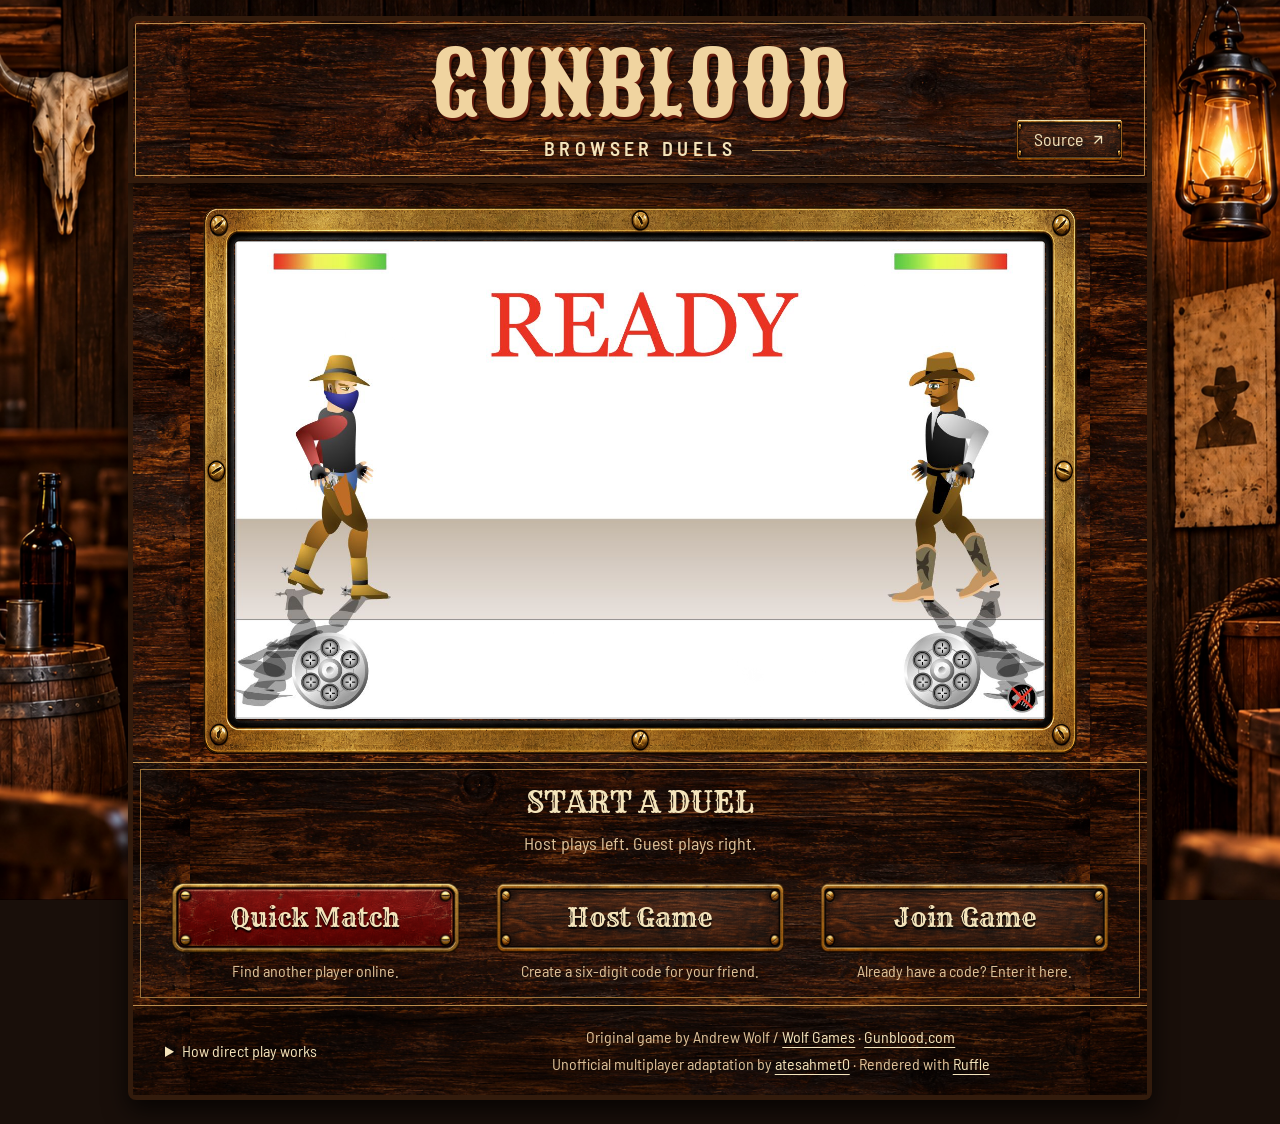
<file: docs/index.html>
<!doctype html>
<html lang="en">
<head>
 <meta charset="utf-8">
 <meta name="viewport" content="width=device-width,initial-scale=1">
 <meta name="theme-color" content="#190f0a">
 <title>Gunblood — Browser duels</title>
 <link rel="preload" href="fonts/Sancreek-Regular.ttf" as="font" type="font/ttf" crossorigin>
 <link rel="stylesheet" href="style.css?v=network-3">
</head>
<body>
 <img class="saloon-edge saloon-left" src="assets/saloon-left.jpg" alt="" aria-hidden="true">
 <img class="saloon-edge saloon-right" src="assets/saloon-right.jpg" alt="" aria-hidden="true">
 <header class="site-header">
  <div class="brand-lockup">
   <a href="https://www.gunblood.com/" class="brand">GUNBLOOD</a>
   <span class="site-title">Browser duels</span>
  </div>
  <a href="https://github.com/atesahmet0/Gunblood-Multiplayer" class="source-link">Source <svg viewBox="0 0 16 16" width="14" height="14" fill="none" aria-hidden="true"><path d="M4 12 12 4M4 4h8v8" stroke="currentColor" stroke-width="1.5"/></svg></a>
 </header>
 <main>
  <section id="pairing" class="lobby" aria-label="Gunblood multiplayer">
   <figure class="game-preview screen-frame"><div class="screen-stage"><img class="arena-preview" src="assets/arena.png" width="1600" height="944" alt="Gunblood arena with two gunslingers ready for a duel."><img class="screen-bezel" src="assets/arena-bezel.png" alt="" aria-hidden="true"></div></figure>
   <div class="pair-panel">
    <div id="choice-screen">
     <div class="choice-intro"><h2>Start a duel</h2><p class="panel-description">Host plays left. Guest plays right.</p></div>
     <div class="choice-action quick-choice"><button id="quick-match">Quick Match</button><p class="action-hint">Find another player online.</p></div>
     <div class="choice-action"><button id="host" class="secondary">Host Game</button><p class="action-hint">Create a six-digit code for your friend.</p></div>
     <div class="choice-action"><button id="join" class="secondary">Join Game</button><p class="action-hint">Already have a code? Enter it here.</p></div>
    </div>
    <div id="matching" hidden>
     <h2 id="matching-title" tabindex="-1">Finding an opponent…</h2>
     <p id="matching-description" class="panel-description">Waiting for another player. Keep this tab visible.</p>
     <p class="search-time">Searching <span id="search-elapsed">0:00</span></p>
     <button id="cancel-match" class="secondary">Cancel</button>
    </div>
    <div id="exchange" hidden>
     <button id="back" class="text-button" type="button"><svg viewBox="0 0 16 16" width="16" height="16" fill="none" aria-hidden="true"><path d="M13 8H3m5-5L3 8l5 5" stroke="currentColor" stroke-width="1.5"/></svg> Back</button>
     <h2 id="step" tabindex="-1"></h2>
     <p id="instruction" class="panel-description"></p>
     <div id="join-fields">
      <label for="incoming" id="incoming-label">Host’s six-digit code</label>
      <div class="code-row">
       <input id="incoming" type="text" inputmode="numeric" pattern="[0-9]{6}" maxlength="6" autocomplete="off" spellcheck="false" placeholder="000000" aria-describedby="code-error">
       <button id="apply">Connect</button>
      </div>
      <p id="code-error" class="field-error" hidden></p>
     </div>
     <div id="outgoing-wrap" hidden>
      <label for="outgoing">Your room code</label>
      <div class="code-row">
       <input id="outgoing" type="text" readonly aria-label="Your room code" spellcheck="false">
       <button id="copy" class="secondary">Copy code</button>
      </div>
      <p class="code-note">Share privately with one friend. This room expires after 10 minutes if nobody connects.</p>
     </div>
    </div>
    <div id="feedback" class="feedback" hidden>
     <p id="status" role="status" aria-live="polite" aria-atomic="true"></p>
     <button id="retry" class="secondary" hidden>Try again</button>
    </div>
   </div>
  </section>
  <section id="game" class="game" hidden aria-label="Multiplayer duel">
   <div class="matchline"><strong id="side"></strong><div class="match-actions"><button id="fullscreen" class="text-button" hidden aria-pressed="false">Fullscreen</button><button id="leave" class="text-button">Leave duel</button></div></div>
   <div class="roundline"><span id="round" role="status" aria-live="polite">Waiting for both players</span><button id="rematch" hidden>Request rematch</button></div>
   <div id="game-feedback"></div>
   <details id="network-details" class="network-details" hidden><summary>Connection details</summary><p id="connection-mode">Checking update compatibility…</p><p id="connection-stats">Measuring your connection…</p><p>High round-trip delay makes aiming and shots arrive later. Fewer host updates make movement choppy. High update work means this browser takes longer to apply host updates.</p></details>
   <p id="suspend" class="suspend" hidden>Host tab was hidden. Both players must leave their chambers and ready again.</p>
   <div class="screen-frame game-screen"><div class="screen-stage"><div id="arena"><div id="player"></div><div id="input" tabindex="0" role="application" aria-label="Duel arena. Move over your chamber to ready, then aim and click to fire."></div></div><img class="screen-bezel" src="assets/arena-bezel.png" alt="" aria-hidden="true"></div></div>
   <div id="score" class="scoreboard" aria-label="Player health and ammunition">
    <div class="fighter-score"><span class="fighter-side">Left <span id="left-you" hidden>· You</span></span><div class="fighter-values"><strong><span id="left-health">100</span> <small>health</small></strong><span><b id="left-ammo">6</b> / 6 shots</span></div><progress id="left-meter" max="100" value="100" aria-label="Left health"></progress></div>
    <div class="fighter-score"><span class="fighter-side">Right <span id="right-you" hidden>· You</span></span><div class="fighter-values"><strong><span id="right-health">100</span> <small>health</small></strong><span><b id="right-ammo">6</b> / 6 shots</span></div><progress id="right-meter" max="100" value="100" aria-label="Right health"></progress></div>
   </div>
   <p class="game-instructions">Hold your cursor over your chamber: left for host, right for guest. Both must hold through 3–2–1. Aim and click after FIRE. Six shots each.</p>
  </section>
  <div class="cabinet-foot"><details class="connection-help"><summary>How direct play works</summary><div class="help-copy"><p>Quick Match pairs you with another waiting player; the first waiting player hosts and plays left. Host Game and Join Game are for sharing a private code. The host runs all gameplay and has a latency advantage. The guest sends aim and fire inputs. Public STUN helps discover a direct route; PeerJS’s free public service exchanges connection details so six-digit joining works. Its operators host signaling; neither player maintains a backend. Availability depends on that service.</p><p>Gameplay travels directly between browsers, with no TURN relay. Some networks need a relay and cannot connect here. The duel ends when the host leaves. Rematches require both players.</p><p>Keep the host tab visible. Share codes only with the friend you want to connect to.</p><p>We use <a href="https://www.goatcounter.com/privacy">GoatCounter</a> for cookie-free visitor and duel counts. No room codes, player inputs or gameplay recordings are sent.</p></div></details>
  <footer><span>Original game by Andrew Wolf / <a href="https://www.wolfgames.com/">Wolf Games</a> · <a href="https://www.gunblood.com/">Gunblood.com</a></span><span>Unofficial multiplayer adaptation by <a href="https://github.com/atesahmet0">atesahmet0</a> · Rendered with <a href="https://ruffle.rs/">Ruffle</a></span></footer></div>
 </main>
 <noscript><p class="noscript">Enable JavaScript to connect and play Gunblood.</p></noscript>
 <script>window.RufflePlayer={config:{autoplay:'on',splashScreen:false,unmuteOverlay:'hidden',allowScriptAccess:false,logLevel:'warn',openUrlMode:'allow'}};</script>
 <script src="runtime/ruffle.js"></script>
 <script src="runtime/peerjs-1.5.5.min.js"></script>
 <script type="module" src="app.mjs?v=guest-network-4"></script>
</body>
</html>
</file>
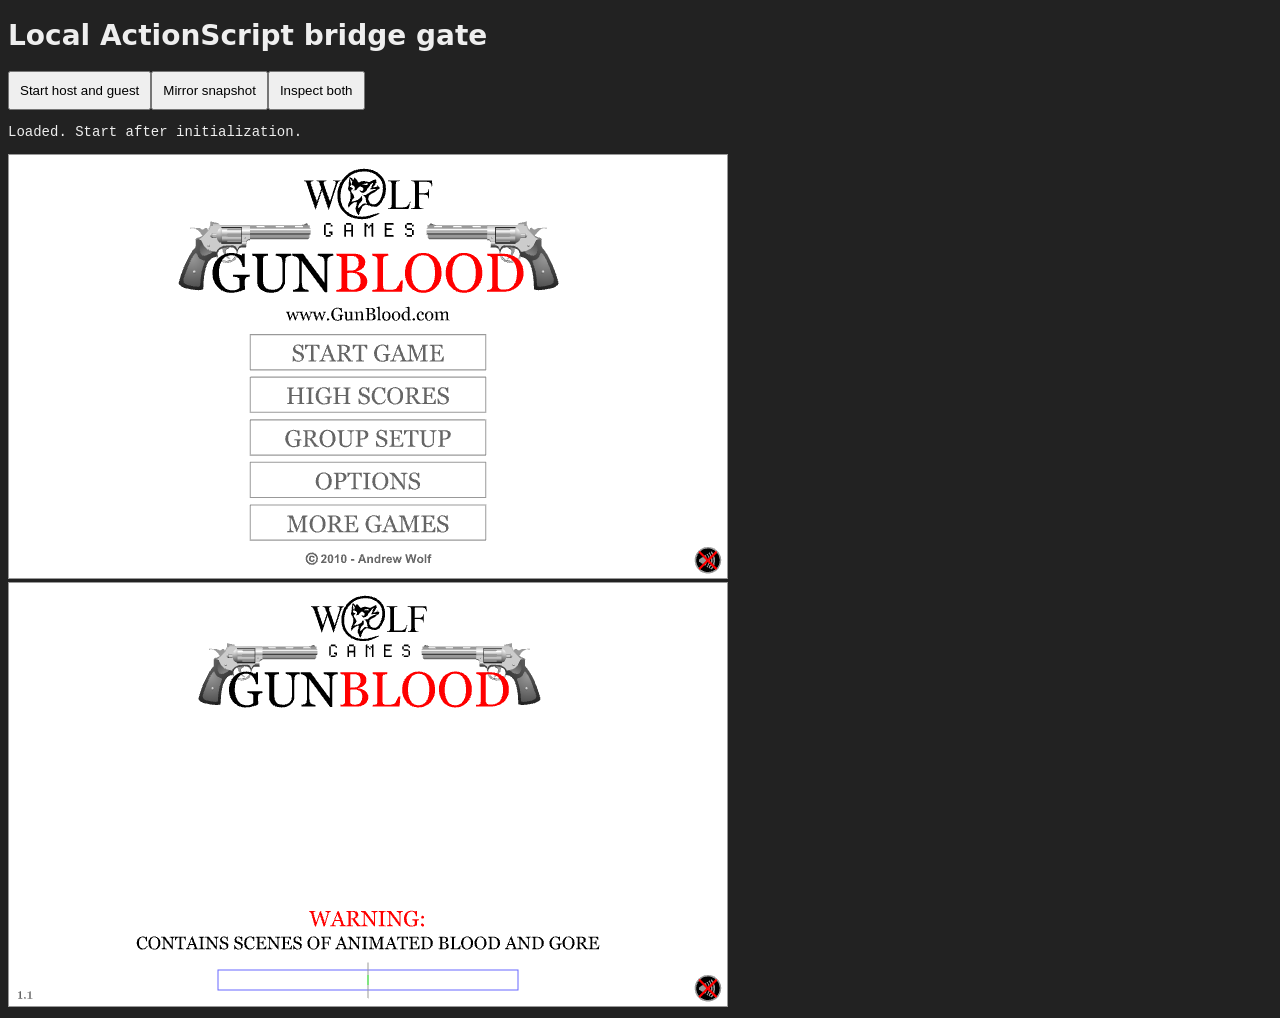
<file: docs/bridge-test.html>
<!doctype html><meta charset="utf-8"><title>Local bridge gate</title>
<style>body{background:#222;color:#eee;font:14px system-ui}ruffle-player{width:720px;height:425px}pre{white-space:pre-wrap}#players{display:flex;flex-wrap:wrap}button{padding:10px}</style>
<h1>Local ActionScript bridge gate</h1><button id="start">Start host and guest</button><button id="snapshot">Mirror snapshot</button><button id="inspect">Inspect both</button><pre id="status">Loading</pre><div id="players"><div id="host"></div><div id="guest"></div></div>
<script>window.RufflePlayer={config:{autoplay:'on',splashScreen:false,unmuteOverlay:'hidden',allowScriptAccess:true,logLevel:'warn',openUrlMode:'allow'}};</script><script src="runtime/ruffle.js"></script><script>
const players=[],status=document.querySelector('#status');
const call=(p,n,...a)=>p.ruffle().callExternalInterface(n,...a);
(async()=>{for(const role of ['host','guest']){let p=RufflePlayer.newest().createPlayer();document.getElementById(role).append(p);await p.load({url:'gunblood-multiplayer.swf'});players.push(p);}status.textContent='Loaded. Start after initialization.';})();
document.querySelector('#start').onclick=()=>{try{status.textContent=JSON.stringify(players.map((p,i)=>[call(p,'mpPing'),call(p,'mpPrepare'),call(p,'mpStart',i?'guest':'host')]),null,2);}catch(e){status.textContent=e.stack}};
document.querySelector('#snapshot').onclick=()=>{try{let s=call(players[0],'mpSnapshot');status.textContent=JSON.stringify({snapshot:!!s,children:s?.tree?.c?.length,applied:call(players[1],'mpApply',s)},null,2);}catch(e){status.textContent=e.stack}};
document.querySelector('#inspect').onclick=()=>{status.textContent=JSON.stringify(players.map(p=>({root:call(p,'mpPing'),game:call(p,'mpInspect')})),null,2);};
</script>
</file>
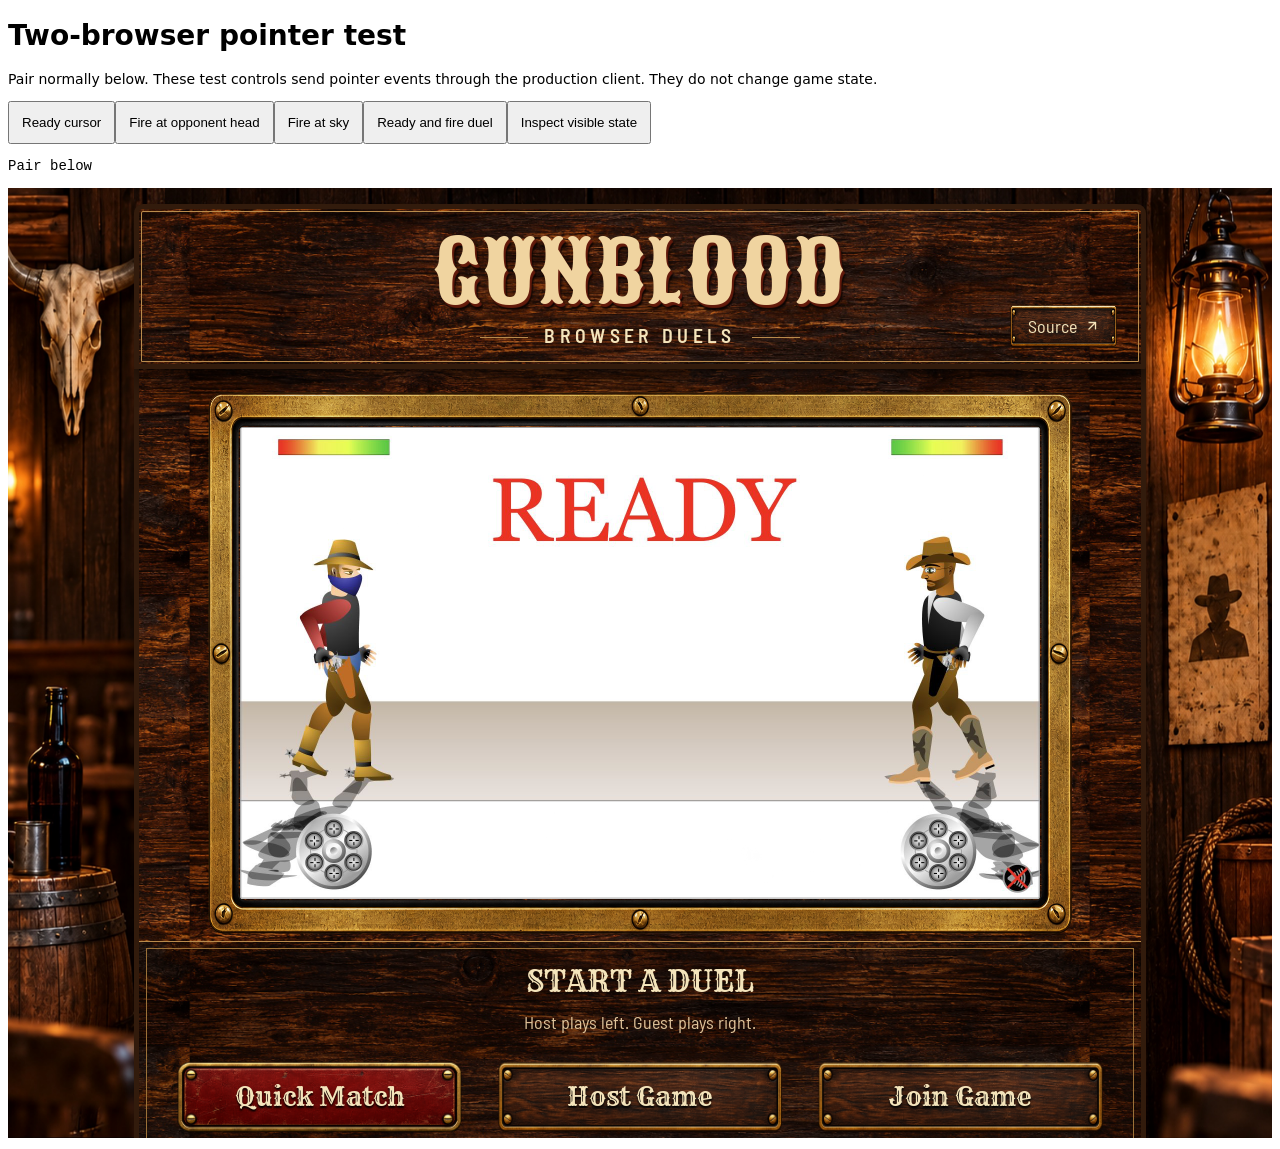
<file: docs/control-test.html>
<!doctype html><meta charset="utf-8"><title>Two-browser pointer test</title><style>body{font:14px system-ui;margin:8px}button{padding:12px}iframe{width:100%;height:950px;border:0}pre{max-height:150px;overflow:auto}</style><h1>Two-browser pointer test</h1><p>Pair normally below. These test controls send pointer events through the production client. They do not change game state.</p><button id="ready">Ready cursor</button><button id="fire">Fire at opponent head</button><button id="sky">Fire at sky</button><button id="auto">Ready and fire duel</button><button id="inspect">Inspect visible state</button><pre id="report">Pair below</pre><iframe title="Multiplayer client" src="./?test=control"></iframe><script>
const f=document.querySelector('iframe');function w(){return f.contentWindow;}function api(n,...a){return w().document.querySelector('ruffle-player')?.ruffle().callExternalInterface(n,...a);}function pointer(x,y,fire=false){let target=w().document.querySelector('#input'),b=target.getBoundingClientRect();let e={bubbles:true,clientX:b.left+x*b.width/720,clientY:b.top+y*b.height/425,pointerId:1,pointerType:'mouse'};target.dispatchEvent(new (w().PointerEvent)('pointermove',e));if(fire)target.dispatchEvent(new (w().PointerEvent)('pointerdown',e));}
function inspect(){let s=api('mpInspect');document.querySelector('#report').textContent=JSON.stringify({game:s,score:w().document.querySelector('#score').textContent,status:w().document.querySelector('#status').textContent},null,2);}
document.querySelector('#ready').onclick=()=>setTimeout(()=>{let s=api('mpInspect');pointer(350,200);pointer(s.role==='host'?85:635,385);inspect();},300);document.querySelector('#fire').onclick=()=>{let s=api('mpInspect'),p=s.heads[s.role==='host'?1:0];pointer(p.x,p.y,true);inspect();};document.querySelector('#sky').onclick=()=>{let s=api('mpInspect');pointer(s.role==='host'?600:100,0,true);inspect();};document.querySelector('#inspect').onclick=inspect;
document.querySelector('#auto').onclick=async()=>{
 const wait=ms=>new Promise(r=>setTimeout(r,ms));await wait(400);
 for(let n=0;n<100&&api('mpInspect').state!=='playing';n++){let s=api('mpInspect');pointer(350,200);pointer(s.role==='host'?85:635,385);await wait(150);inspect();}
 for(let n=0;n<6&&api('mpInspect').state==='playing';n++){let s=api('mpInspect'),p=s.heads[s.role==='host'?1:0];pointer(p.x,p.y,true);await wait(700);inspect();}
 inspect();
};
</script>
</file>
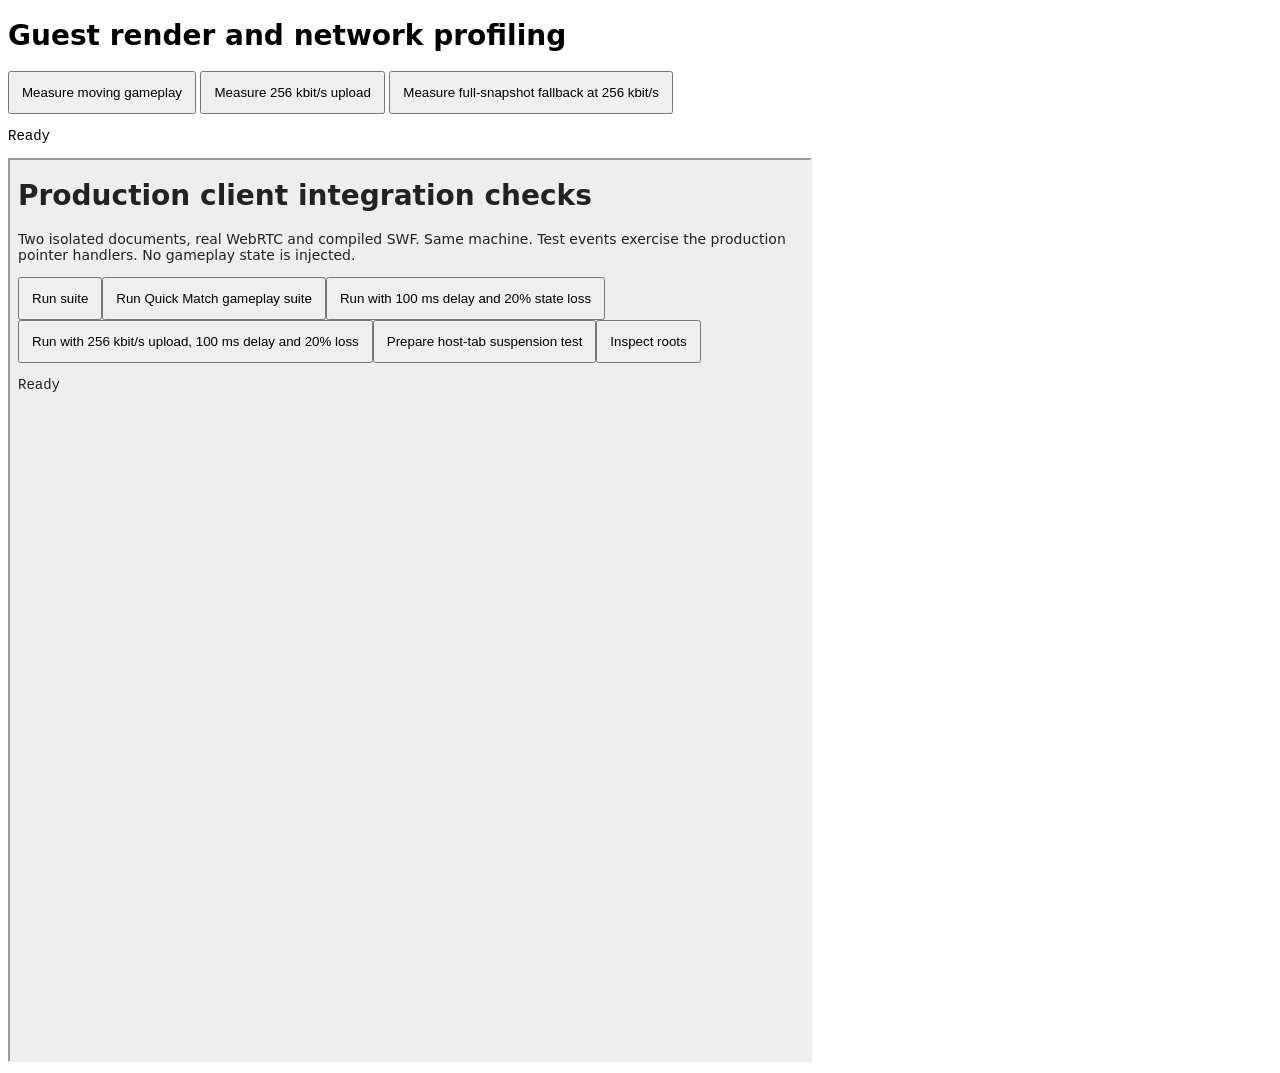
<file: docs/perf-test.html>
<!doctype html><meta charset="utf-8"><title>Guest render profiling</title>
<style>body{font:14px system-ui}iframe{width:800px;height:900px}button{padding:12px}pre{white-space:pre-wrap}</style>
<h1>Guest render and network profiling</h1>
<button id="run">Measure moving gameplay</button>
<button id="slow">Measure 256 kbit/s upload</button>
<button id="fallback">Measure full-snapshot fallback at 256 kbit/s</button>
<pre id="report">Ready</pre><iframe src="test-runner.html" title="Integration"></iframe>
<script>
const el=(w,s)=>w.document.querySelector(s),api=(w,n,...args)=>el(w,'ruffle-player')?.ruffle().callExternalInterface(n,...args),info=w=>api(w,'mpInspect'),sleep=ms=>new Promise(r=>setTimeout(r,ms));
const report=document.querySelector('#report');
async function measure(mode){
 document.querySelectorAll('button').forEach(b=>b.disabled=true);report.textContent='Running…';
 try{
  const w=document.querySelector('iframe').contentWindow;await w.init(false,false,mode);
  const [host,guest]=w.testClients();let times=[];const player=el(guest,'ruffle-player'),original=player.ruffle.bind(player);
  player.ruffle=()=>{const engine=original();return {callExternalInterface(name,...args){const t=performance.now(),result=engine.callExternalInterface(name,...args);if(name==='mpApply')times.push(performance.now()-t);return result;}};};
  w.ready();await w.until(()=>info(host)?.state==='playing','FIRE');
  times=[];const before=host.testNetworkStats?{...host.testNetworkStats}:null,begin=performance.now();
  for(let i=0;i<100;i++){w.pointer(host,500+Math.sin(i/8)*100,100+Math.cos(i/8)*100);w.pointer(guest,200+Math.sin(i/8)*100,100+Math.cos(i/8)*100);await sleep(100);}
  const seconds=(performance.now()-begin)/1000;times.sort((a,b)=>a-b);const link=host.testNetworkStats;
  report.textContent=JSON.stringify({mode:mode?.dropReferences?'full fallback':mode?'reference frames / slow upload':'normal',seconds,applies:times.length,updatesPerSecond:times.length/seconds,meanApplyMs:times.reduce((a,b)=>a+b,0)/times.length,p95ApplyMs:times[Math.floor(times.length*.95)],connection:el(guest,'#connection-stats').textContent,wire:link?{...link,meanFrameBytes:(link.stateBytes-before.stateBytes)/(link.stateFrames-before.stateFrames),stateKbps:(link.stateBytes-before.stateBytes)*8/seconds/1000}:null},null,2);
 }catch(e){report.textContent='FAIL '+e.message;}
 finally{document.querySelectorAll('button').forEach(b=>b.disabled=false);}
}
document.querySelector('#run').onclick=()=>measure(false);
document.querySelector('#slow').onclick=()=>measure({loss:.2});
document.querySelector('#fallback').onclick=()=>measure({loss:.2,dropReferences:true});
</script>
</file>
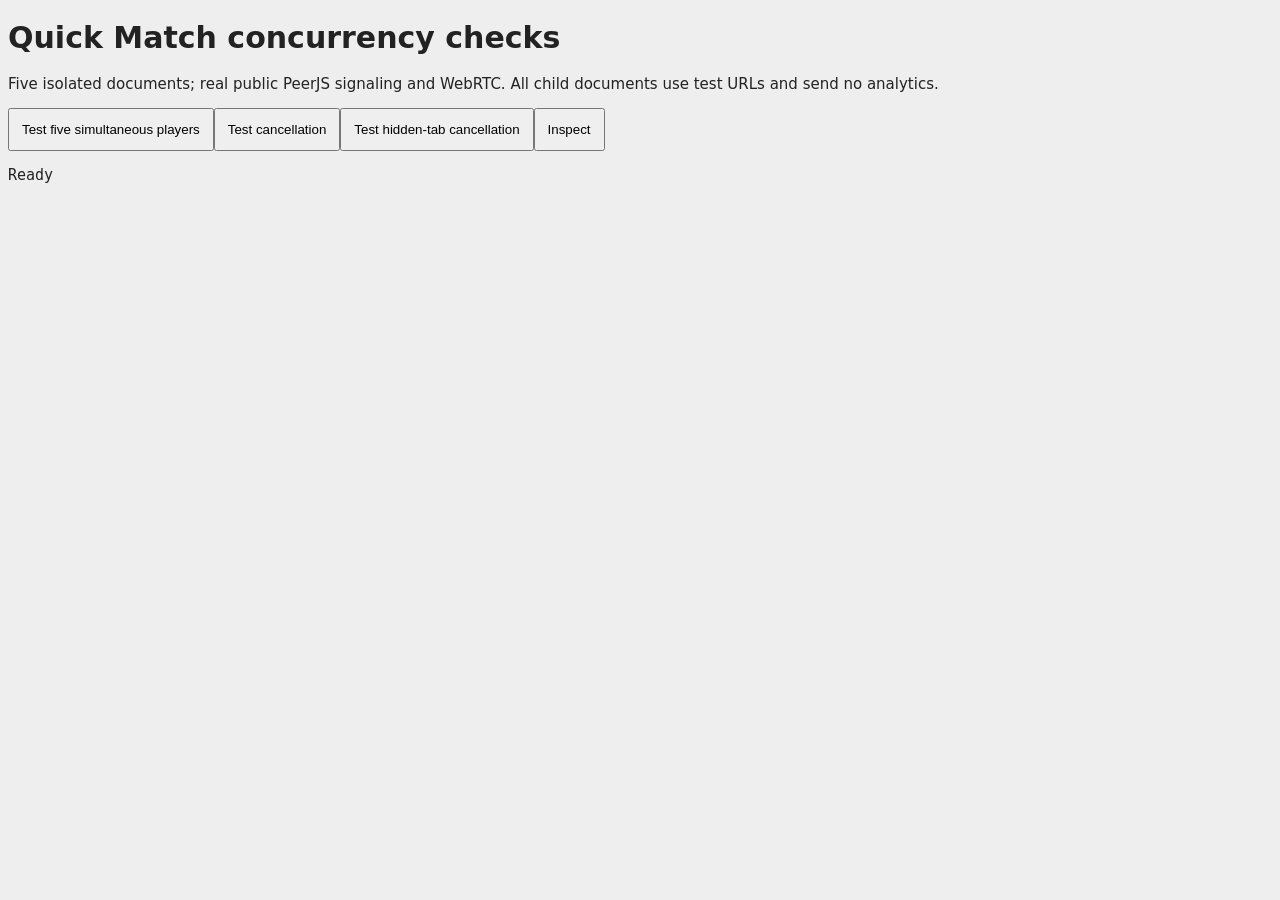
<file: docs/quick-test.html>
<!doctype html><meta charset="utf-8"><title>Quick Match concurrency checks</title>
<style>body{font:15px system-ui;background:#eee;color:#222}button{padding:12px}pre{white-space:pre-wrap}#frames{display:flex;flex-wrap:wrap;gap:8px}iframe{width:390px;height:500px;border:1px solid #777}</style>
<h1>Quick Match concurrency checks</h1><p>Five isolated documents; real public PeerJS signaling and WebRTC. All child documents use test URLs and send no analytics.</p>
<button id="run">Test five simultaneous players</button><button id="cancel">Test cancellation</button><button id="hidden">Test hidden-tab cancellation</button><button id="inspect">Inspect</button><pre id="report">Ready</pre><div id="frames"></div>
<script>
let clients=[];const report=document.querySelector('#report');const sleep=ms=>new Promise(r=>setTimeout(r,ms));
const el=(w,s)=>w.document.querySelector(s),api=(w,n,...a)=>el(w,'ruffle-player')?.ruffle().callExternalInterface(n,...a),info=w=>api(w,'mpInspect');
const note=s=>report.textContent+='\n'+s;
async function until(fn,label,ms=90000){const end=Date.now()+ms;while(Date.now()<end){if(fn())return;await sleep(150);}throw Error(label);}
function assert(ok,label){if(!ok)throw Error(label);note('PASS '+label);}
async function setup(count){document.querySelector('#frames').replaceChildren();clients=[];for(let i=0;i<count;i++){const f=document.createElement('iframe');f.src='./?test=quick-'+Date.now()+'-'+i;f.title='Player '+(i+1);document.querySelector('#frames').append(f);await new Promise(r=>f.onload=r);clients.push(f.contentWindow);}}
function pointer(w,x,y){const e=el(w,'#input'),b=e.getBoundingClientRect();e.dispatchEvent(new w.PointerEvent('pointermove',{bubbles:true,clientX:b.left+x*b.width/720,clientY:b.top+y*b.height/425}));}
async function run(){report.textContent='Running…';try{
 await setup(5);clients.forEach(w=>el(w,'#quick-match').click());
 await until(()=>clients.filter(w=>info(w)?.role).length===4,'four initialized clients');await sleep(700);
 const paired=clients.filter(w=>info(w)?.role),waiting=clients.filter(w=>!info(w)?.role);
 assert(paired.length===4&&waiting.length===1,'four clients pair; fifth remains searching');
 assert(paired.filter(w=>info(w).role==='host').length===2&&paired.filter(w=>info(w).role==='guest').length===2,'two hosts and two guests');
 const host=paired.find(w=>info(w).role==='host');for(const w of paired)pointer(w,350,200);pointer(host,85,385);
 await until(()=>paired.filter(w=>/Ready: left yes/.test(el(w,'#round').textContent)).length===2,'host readiness reaches one guest',5000);
 const first=paired.filter(w=>/Ready: left yes/.test(el(w,'#round').textContent));assert(first.length===2&&first.includes(host),'host input reaches exactly one guest');
 el(host,'#leave').click();await until(()=>first.filter(w=>/left|disconnected/.test(el(w,'#status').textContent)).length===2,'first pair departure');
 assert(paired.filter(w=>!first.includes(w)).every(w=>!el(w,'#leave').hidden),'departure does not end the other pair');
 const sixth=document.createElement('iframe');sixth.title='Player 6';sixth.src='./?test=quick-sixth-'+Date.now();document.querySelector('#frames').append(sixth);await new Promise(r=>sixth.onload=r);clients.push(sixth.contentWindow);el(sixth.contentWindow,'#quick-match').click();
 await until(()=>info(waiting[0])?.role&&info(sixth.contentWindow)?.role,'fifth pairs with sixth');assert(true,'fifth remains matchable after two prior pairs');note('CONCURRENCY PASSED');
 }catch(e){note('FAIL '+e.message);inspect();}}
function inspect(){clients.forEach((w,i)=>note('Player '+(i+1)+' '+JSON.stringify(info(w))+' | '+el(w,'#status')?.textContent));}
document.querySelector('#run').onclick=run;document.querySelector('#inspect').onclick=inspect;
document.querySelector('#cancel').onclick=async()=>{report.textContent='Running cancellation…';try{await setup(2);const first=clients[0];el(first,'#quick-match').click();await until(()=>/Finding/.test(el(first,'#matching-title').textContent),'search');el(first,'#cancel-match').click();await until(()=>!el(first,'#choice-screen').hidden,'back in lobby',10000);el(clients[1],'#quick-match').click();el(first,'#quick-match').click();await until(()=>clients.every(w=>info(w)?.role),'pair after cancelled slot');assert(true,'cancelled waiting slot can be reused');note('CANCELLATION PASSED');}catch(e){note('FAIL '+e.message);inspect();}};
</script>

<script>
document.querySelector('#hidden').onclick=async()=>{report.textContent='Testing synthetic visibility event…';try{await setup(1);const w=clients[0];el(w,'#quick-match').click();await until(()=>/Finding/.test(el(w,'#matching-title').textContent),'search');Object.defineProperty(w.document,'hidden',{configurable:true,value:true});w.document.dispatchEvent(new w.Event('visibilitychange'));delete w.document.hidden;await until(()=>/tab was hidden/.test(el(w,'#status').textContent),'hidden cancellation',3000);assert(!el(w,'#retry').hidden&&el(w,'#cancel-match').textContent==='Back','hidden search stops and requires explicit retry');note('VISIBILITY HANDLER PASSED (synthetic event)');}catch(e){note('FAIL '+e.message);}};
</script>
</file>
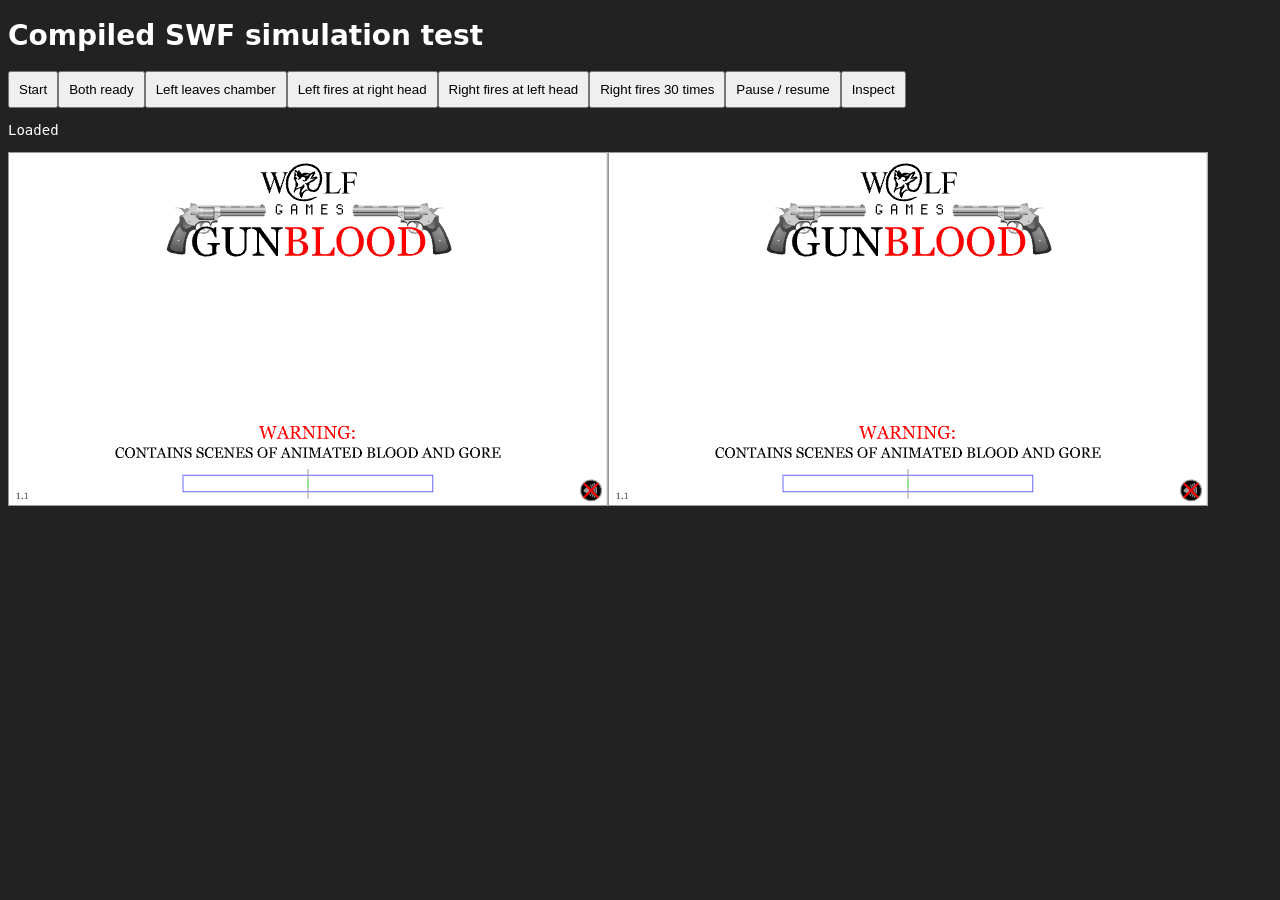
<file: docs/simulation-test.html>
<!doctype html><meta charset="utf-8"><title>Compiled SWF simulation test</title><style>body{background:#222;color:white;font:14px system-ui}ruffle-player{width:600px;height:354px}pre{max-height:210px;overflow:auto}#players{display:flex;flex-wrap:wrap}button{padding:9px}pre{white-space:pre-wrap}</style>
<h1>Compiled SWF simulation test</h1><button id="start">Start</button><button id="ready">Both ready</button><button id="unready">Left leaves chamber</button><button id="left">Left fires at right head</button><button id="right">Right fires at left head</button><button id="spam">Right fires 30 times</button><button id="pause">Pause / resume</button><button id="inspect">Inspect</button><pre id="status">Loading</pre><div id="players"><div id="host"></div><div id="guest"></div></div>
<script>window.RufflePlayer={config:{autoplay:'on',splashScreen:false,unmuteOverlay:'hidden',allowScriptAccess:true,logLevel:'warn',openUrlMode:'allow'}};</script><script src="runtime/ruffle.js"></script><script>
const players=[],out=document.querySelector('#status');const call=(i,n,...a)=>players[i]?.ruffle().callExternalInterface(n,...a);let mirror,paused=false;
(async()=>{for(const r of ['host','guest']){let p=RufflePlayer.newest().createPlayer();document.getElementById(r).append(p);await p.load({url:'gunblood-multiplayer.swf'});players.push(p);}out.textContent='Loaded';})();
function shot(side){let h=call(0,'mpInspect').heads[1-side];call(0,'mpInput',side,h.x,h.y,false,true);}
function inspect(){let s=call(0,'mpSnapshot');out.textContent=JSON.stringify({host:call(0,'mpInspect'),guest:call(1,'mpInspect'),ammo:s?.ammo,result:s?.result,state:s?.state,bytes:JSON.stringify(s)?.length},null,2);}
document.querySelector('#start').onclick=()=>{call(0,'mpPrepare');call(1,'mpPrepare');call(0,'mpStart','host');call(1,'mpStart','guest');clearInterval(mirror);mirror=setInterval(()=>{const s=call(0,'mpSnapshot');if(s)call(1,'mpApply',s);inspect();},100);};
document.querySelector('#ready').onclick=()=>{call(0,'mpInput',0,85,385,true,false);call(0,'mpInput',1,635,385,true,false);};
document.querySelector('#unready').onclick=()=>call(0,'mpInput',0,300,200,false,false);
document.querySelector('#left').onclick=()=>shot(0);
document.querySelector('#right').onclick=()=>shot(1);
document.querySelector('#spam').onclick=()=>{for(let i=0;i<30;i++)shot(1);};
document.querySelector('#pause').onclick=()=>{paused=!paused;call(0,'mpSetPaused',paused);};
document.querySelector('#inspect').onclick=inspect;
</script>
</file>
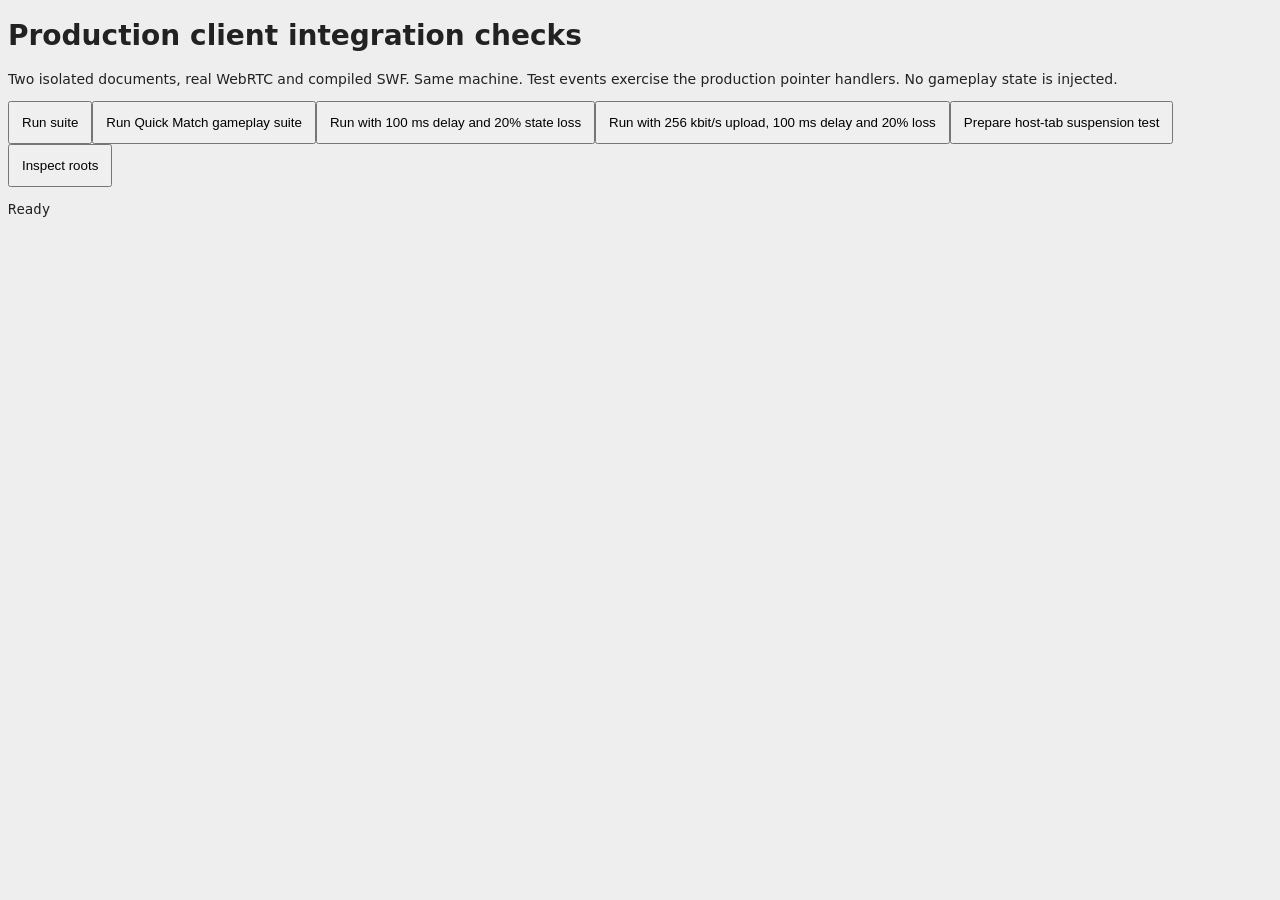
<file: docs/test-runner.html>
<!doctype html><meta charset="utf-8"><title>Gunblood integration checks</title><style>body{font:14px system-ui;background:#eee;color:#222}iframe{width:750px;height:850px;border:1px solid #888}#frames{display:flex}pre{max-height:230px;overflow:auto;white-space:pre-wrap}button{padding:12px}</style><h1>Production client integration checks</h1><p>Two isolated documents, real WebRTC and compiled SWF. Same machine. Test events exercise the production pointer handlers. No gameplay state is injected.</p><button id="run">Run suite</button><button id="quick">Run Quick Match gameplay suite</button><button id="impaired">Run with 100 ms delay and 20% state loss</button><button id="limited">Run with 256 kbit/s upload, 100 ms delay and 20% loss</button><button id="suspension">Prepare host-tab suspension test</button><button id="inspect">Inspect roots</button><pre id="report">Ready</pre><div id="frames"></div>
<script type="module">
import {shapeNetwork} from './network-shaper.mjs';
const report=document.querySelector('#report');let H,G,log=[];const sleep=ms=>new Promise(r=>setTimeout(r,ms));
function note(s){log.push(s);report.textContent=log.join('\n');report.scrollTop=report.scrollHeight;}
async function until(fn,label,ms=20000){let t=Date.now();while(Date.now()-t<ms){try{let v=fn();if(v)return v;}catch{}await sleep(100);}throw Error('Timed out: '+label);}
function assert(v,s){if(!v)throw Error(s);note('PASS '+s);}
const el=(w,s)=>w.document.querySelector(s);const api=(w,n,...a)=>el(w,'ruffle-player')?.ruffle().callExternalInterface(n,...a);
const info=w=>api(w,'mpInspect');
function pointer(w,x,y,fire=false){let e=el(w,'#input'),r=e.getBoundingClientRect();let opts={bubbles:true,clientX:r.left+x*r.width/720,clientY:r.top+y*r.height/425,pointerId:1,pointerType:'mouse'};e.dispatchEvent(new w.PointerEvent('pointermove',opts));if(fire)e.dispatchEvent(new w.PointerEvent('pointerdown',opts));}
function testClients(){return [H,G];}
function ready(){pointer(H,350,200);pointer(G,350,200);pointer(H,85,385);pointer(G,635,385);}
async function sync(){await until(()=>info(H)?.state===info(G)?.state&&info(H)?.left===info(G)?.left&&info(H)?.right===info(G)?.right,'matching state');}
async function init(impaired,quick=false,limited=false){
 document.querySelector('#frames').replaceChildren();for(const role of ['host','guest']){let f=document.createElement('iframe');f.src='./?test='+Date.now()+role;f.title=role;f.allowFullscreen=true;document.querySelector('#frames').append(f);await new Promise(r=>f.onload=r);if(role==='host')H=f.contentWindow;else G=f.contentWindow;}
 if(limited){for(const w of [H,G])w.testNetworkStats=shapeNetwork(w,typeof limited==='object'?limited:{});}
 else if(impaired)for(const w of [H,G]){let send=w.RTCDataChannel.prototype.send;w.RTCDataChannel.prototype.send=function(data){if(this.label==='state'&&Math.random()<.2)return;setTimeout(()=>{if(this.readyState==='open')send.call(this,data);},100);};}
 if(quick){
  el(H,'#quick-match').click();el(G,'#quick-match').click();
  await until(()=>info(H)?.role&&info(G)?.role,'Quick Match scenes',90000);
  if(info(H).role==='guest')[H,G]=[G,H];
  assert(info(H).role==='host'&&info(G).role==='guest','Quick Match assigns opposite sides and initializes both scenes');
 }else{
 el(G,'#join').click();el(G,'#incoming').value='12';el(G,'#apply').click();await until(()=>/six-digit/.test(el(G,'#status').textContent),'invalid short code');assert(!el(G,'#apply').disabled,'invalid code remains editable');
 el(H,'#host').click();let code=await until(()=>el(H,'#outgoing').value,'six-digit room',25000);assert(/^\d{6}$/.test(code),'host reserves six-digit room');el(G,'#incoming').value=code;el(G,'#apply').click();
 await until(()=>info(H)?.role==='host'&&info(G)?.role==='guest'&&el(H,'#score').textContent,'both initialized',30000);
 note('PASS automatic six-digit pairing through public PeerJS and both scenes initialized');
 }
}
async function run(impaired,quick=false,limited=false){
 log=[];report.textContent='Running…';document.querySelectorAll('button').forEach(b=>b.disabled=true);
 try{
  await init(impaired,quick,limited);await sleep(1000);
  pointer(G,90,145,true);await sleep(500);assert(api(H,'mpSnapshot').ammo[1]===6,'guest cannot shoot before readiness');
  ready();await until(()=>info(H)?.state==='countdown','countdown');pointer(G,350,200);await until(()=>info(H)?.state==='waiting','reset');assert(true,'leaving chamber resets countdown');
  ready();await until(()=>info(H)?.state==='playing','playing');note('PASS both-ready countdown reaches FIRE');
  assert(info(G).legacyOverlayVisible===false,'legacy CHEATS ON label is hidden on guest');const labelFrame=info(G).legacyOverlayFrame;await sleep(200);assert(info(G).legacyOverlayFrame===labelFrame,'legacy label timeline stays stopped');
  for(let i=0;i<6&&info(H).state!=='finished';i++){let p=info(H).heads[0];pointer(G,p.x,p.y,true);await sleep(650);}
  await until(()=>info(H).state==='finished','right win',5000);await sync();assert(info(H).left<=0&&info(H).right===100,'guest controls only right character; host applies damage');
  assert(info(G).left===info(H).left&&info(G).right===100,'guest health equals host without duplicate damage');
  await sleep(1200);await until(()=>info(G).heads.every((p,i)=>Math.hypot(p.x-info(H).heads[i].x,p.y-info(H).heads[i].y)<.1),'settled pose convergence');assert(true,'final head transforms converge within 0.1 stage pixel');
  for(const w of [H,G])for(const [i,side] of ['left','right'].entries()){
   const snap=api(H,'mpSnapshot');assert(Number(el(w,'#'+side+'-health').textContent)===Math.max(0,Math.round(snap.health[i]))&&Number(el(w,'#'+side+'-ammo').textContent)===snap.ammo[i],'HUD '+side+' health/ammunition matches authority on '+(w===H?'host':'guest'));
  }
  note('Right win ammo: '+JSON.stringify(api(H,'mpSnapshot').ammo));
  el(G,'#rematch').click();await sleep(400);assert(info(H).state==='finished','one player cannot force rematch');assert(el(G,'#rematch').disabled&&el(G,'#rematch').textContent==='Rematch requested','rematch request label persists through snapshots');el(H,'#rematch').click();
  await until(()=>info(H)?.state==='waiting'&&info(G)?.state==='waiting'&&info(H)?.left===100&&info(G)?.left===100,'mutual rematch',30000);await sleep(500);assert(true,'mutual rematch creates fresh arenas');
  ready();await until(()=>info(H)?.state==='playing','rematch ready');
  // Fire at the sky, with both players shooting above the opposite character.
  for(let i=0;i<7;i++){pointer(H,600,0,true);pointer(G,100,0,true);await sleep(350);}
  await until(()=>info(H)?.state==='finished','ammo draw',7000);await sync();const end=api(H,'mpSnapshot');assert(end.result==='draw'&&end.ammo[0]===0&&end.ammo[1]===0,'six-shot limit and empty-ammo draw');
  const ammo=JSON.stringify(end.ammo);for(let i=0;i<20;i++){pointer(H,600,0,true);pointer(G,100,0,true);}await sleep(500);assert(JSON.stringify(api(H,'mpSnapshot').ammo)===ammo,'extra fire cannot bypass ammunition or finished round');
  el(H,'#leave').click();await until(()=>/left|disconnected/.test(el(G,'#status').textContent),'host departure');assert(true,'host departure ends guest session');assert(el(G,'#rematch').hidden&&el(G,'#leave').hidden,'ended session hides unavailable game actions');
  if(limited){assert(H.testNetworkStats.maxQueuedBytes<12000,'slow upload keeps less than two typical snapshots queued');note('Synthetic upload '+JSON.stringify(H.testNetworkStats));}
  note('SUITE PASSED '+(limited?'256 kbit/s upload, 100 ms each direction, 20% state loss':impaired?'100 ms each direction, 20% state loss':'normal transport'));
 }catch(e){note('FAIL '+e.message);note('Host root '+JSON.stringify(api(H,'mpPing')));note('Guest root '+JSON.stringify(api(G,'mpPing')));note('Host: '+JSON.stringify(info(H)));note('Guest: '+JSON.stringify(info(G)));note('Host UI: '+el(H,'#status')?.textContent);note('Guest UI: '+el(G,'#status')?.textContent);}
 finally{document.querySelectorAll('button').forEach(b=>b.disabled=false);}
}
document.querySelector('#suspension').onclick=async()=>{log=[];await init(false);await sleep(1000);ready();await until(()=>info(H)?.state==='playing','playing');note('Ready for tab-hide test. Switch to another tab and return; then inspect roots.');};
document.querySelector('#inspect').onclick=()=>{note('Host root '+JSON.stringify(api(H,'mpPing')));note('Guest root '+JSON.stringify(api(G,'mpPing')));note('Host game '+JSON.stringify(info(H)));note('Guest game '+JSON.stringify(info(G)));};
Object.assign(window,{init,testClients,ready,until,pointer});
document.querySelector('#limited').onclick=()=>run(true,false,true);
document.querySelector('#quick').onclick=()=>run(false,true);
document.querySelector('#run').onclick=()=>run(false);document.querySelector('#impaired').onclick=()=>run(true);
</script>
</file>
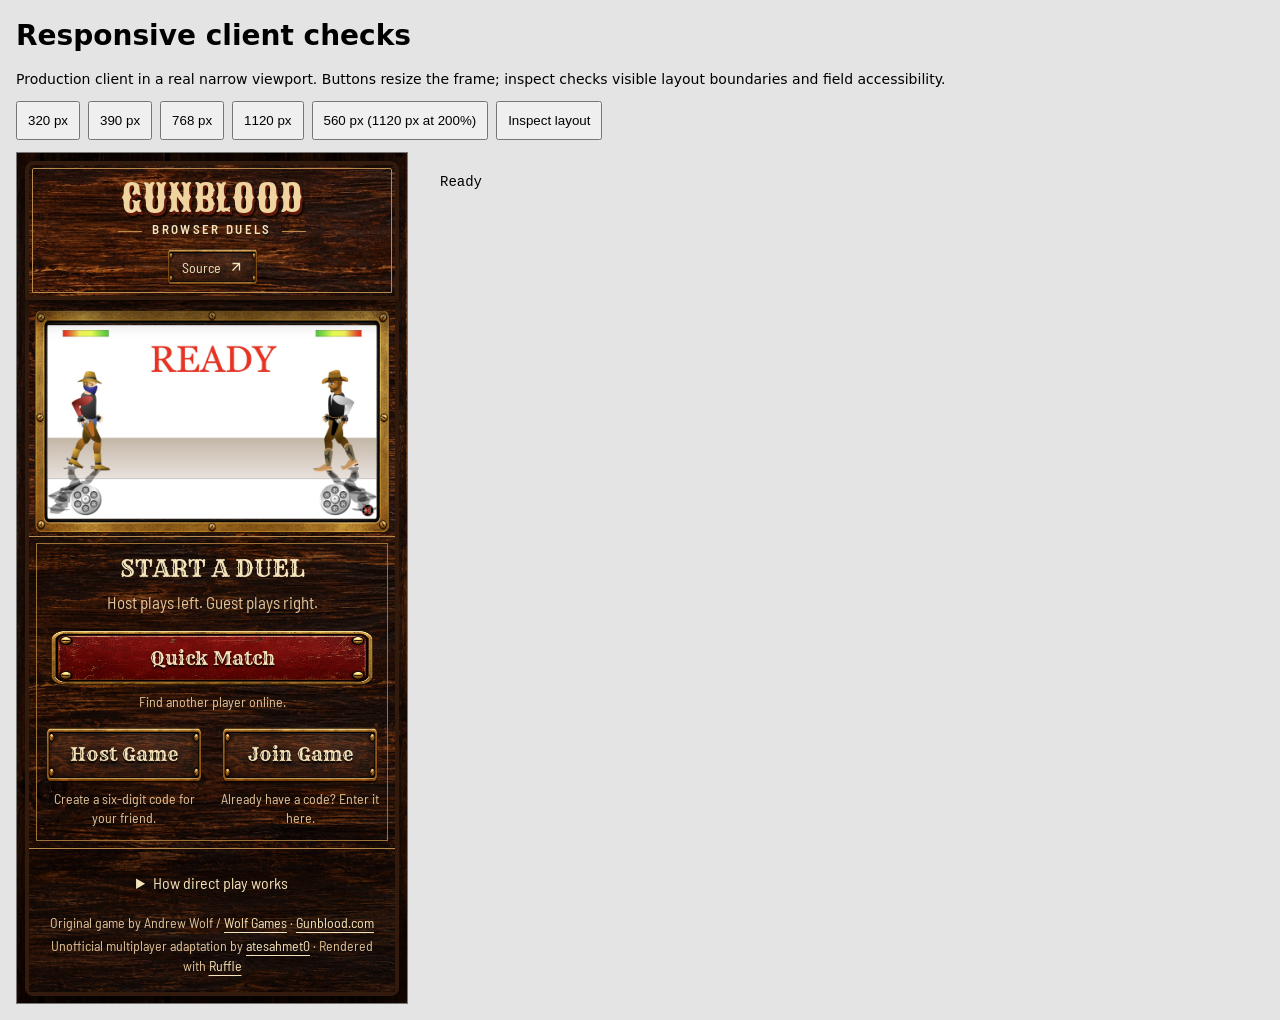
<file: docs/ui-check.html>
<!doctype html><meta charset="utf-8"><title>Gunblood responsive UI checks</title>
<style>body{font:14px system-ui;margin:16px;background:#e4e4e4}button{padding:10px;margin:0 8px 12px 0}iframe{display:block;border:1px solid #777;width:390px;height:850px}pre{position:absolute;left:440px;top:160px;white-space:pre-wrap;max-width:740px;max-height:650px;overflow:auto}</style>
<h1>Responsive client checks</h1><p>Production client in a real narrow viewport. Buttons resize the frame; inspect checks visible layout boundaries and field accessibility.</p>
<button id="small">320 px</button><button id="mobile">390 px</button><button id="tablet">768 px</button><button id="desktop">1120 px</button><button id="zoom">560 px (1120 px at 200%)</button><button id="inspect">Inspect layout</button><pre id="report">Ready</pre><iframe title="Responsive multiplayer client" src="./"></iframe>
<script>
const f=document.querySelector('iframe');const requested=Number(new URLSearchParams(location.search).get('width'));if([320,390,560,768,1120,1280,1440,1505].includes(requested))f.style.width=requested+'px';f.onload=()=>{const d=f.contentDocument;new ResizeObserver(()=>{const h=d.body.scrollHeight;f.style.height=Math.max(850,h)+'px';}).observe(d.body);};for(const [id,width] of Object.entries({small:320,mobile:390,tablet:768,desktop:1120,zoom:560}))document.querySelector('#'+id).onclick=()=>f.style.width=width+'px';
document.querySelector('#inspect').onclick=()=>{
 const d=f.contentDocument,w=f.contentWindow;const visible=e=>e.getClientRects().length>0;
 const code=d.querySelector('#incoming');const rect=code.getBoundingClientRect();
 document.querySelector('#report').textContent=JSON.stringify({viewport:d.documentElement.clientWidth,scrollWidth:d.documentElement.scrollWidth,noHorizontalOverflow:d.documentElement.scrollWidth<=d.documentElement.clientWidth,choiceVisible:visible(d.querySelector('#choice-screen')),exchangeVisible:visible(d.querySelector('#exchange')),backVisible:visible(d.querySelector('#back')),codeField:{visible:visible(code),width:rect.width,invalid:code.getAttribute('aria-invalid'),value:code.value},errorVisible:visible(d.querySelector('#code-error')),buttons:[...d.querySelectorAll('button')].filter(visible).map(e=>({text:e.textContent.trim(),width:e.getBoundingClientRect().width,height:e.getBoundingClientRect().height})),status:d.querySelector('#status').textContent},null,2);
};
</script>
</file>
<file: docs/style.css>
@font-face{font-family:Sancreek;src:url('fonts/Sancreek-Regular.ttf') format('truetype');font-weight:400;font-display:swap}
@font-face{font-family:Rye;src:url('fonts/Rye-Regular.ttf') format('truetype');font-weight:400;font-display:swap}
@font-face{font-family:Barlow;src:url('fonts/BarlowSemiCondensed-Regular.ttf') format('truetype');font-weight:400;font-display:swap}
@font-face{font-family:Barlow;src:url('fonts/BarlowSemiCondensed-SemiBold.ttf') format('truetype');font-weight:600;font-display:swap}
:root{color-scheme:dark;--ground:#190f0a;--wood:#21140d;--ink:#f4e4bb;--muted:#dfc39a;--brass:#b98b4c;--red:#841e17;--error:#ffb8a5;--focus:#ffdb81;--line:#79542c;--cabinet-width:min(80vw,1200px);--s1:4px;--s2:8px;--s3:12px;--s4:16px;--s5:24px;--s6:32px;--s7:48px;font-family:Barlow,Arial,sans-serif}
*{box-sizing:border-box}
body{margin:0;min-height:100vh;color:var(--ink);background:var(--ground) url('assets/saloon-ground.jpg') center top / auto 100vh fixed;font-size:18px;line-height:1.5;scrollbar-color:var(--brass) var(--ground)}
.saloon-edge{position:fixed;inset-block:0;height:100vh;width:10vw;object-fit:fill;pointer-events:none;z-index:-1}.saloon-left{left:0}.saloon-right{right:0}
a{color:var(--ink);text-decoration-thickness:1px;text-underline-offset:4px}a:hover{color:#ffdc91}
.site-header,main{width:var(--cabinet-width);margin-inline:auto;background:var(--wood) url('assets/cabinet-timber.jpg') center / 900px auto;border:5px solid #321b0c;box-shadow:0 10px 24px #000b;position:relative}
.site-header{margin-top:16px;padding:14px 140px 16px;border-radius:9px 9px 2px 2px;outline:1px solid var(--brass);outline-offset:-8px;text-align:center;z-index:1}
.brand-lockup{display:flex;flex-direction:column;align-items:center}
.brand{font:400 clamp(42px,6.8vw,108px)/1.16 Sancreek,Georgia,serif;text-decoration:none;white-space:nowrap;letter-spacing:.025em;color:#f0d4a0;text-shadow:2px 3px 1px #641b0c,3px 5px 2px #080403}
.brand:hover{color:#ffe2aa}
.site-title{font-size:clamp(14px,1.55vw,24px);font-weight:600;line-height:1.3;letter-spacing:.22em;text-transform:uppercase}
.site-title:before,.site-title:after{content:'';display:inline-block;width:48px;border-top:1px solid var(--brass);vertical-align:middle;margin:0 16px}
.source-link{position:absolute;right:22px;bottom:16px;display:inline-flex;align-items:center;justify-content:center;gap:8px;min-height:44px;min-width:108px;padding:8px 20px;background:url('assets/join-button.png') center/100% 100% no-repeat;text-decoration:none;font-size:18px}
main{margin-bottom:24px;border-top:0;border-radius:0 0 8px 8px}
h1,h2,p,figure{margin:0}h2{font:400 30px/1.3 Rye,Georgia,serif;text-wrap:balance}p{max-width:70ch}
.lobby{padding-top:18px}
.screen-frame{position:relative;width:87%;margin:0 auto}
.screen-stage{position:relative;padding:4.55% 4.05% 4.8%}
.arena-preview{display:block;width:100%;height:auto;aspect-ratio:720/425;background:white}
.screen-bezel{position:absolute;inset:0;display:block;width:100%;height:100%;pointer-events:none}
.pair-panel{padding:20px 32px 24px;border-top:1px solid var(--brass);outline:1px solid #9b7138;outline-offset:-8px;background-color:#0004;background-blend-mode:multiply}
#choice-screen{display:grid;grid-template-columns:1.2fr 1fr 1fr;align-items:center;gap:32px}
.choice-intro h2{text-transform:uppercase;font-size:30px}
.panel-description{color:var(--muted);font-size:18px;margin-top:8px}
.choice-action{text-align:center;min-width:0}
.choice-action button{width:100%;min-height:74px;font-size:26px}
.action-hint{font-size:16px;color:var(--muted);margin-top:5px;line-height:1.35}
button{font:400 21px/1.3 Rye,Georgia,serif;color:var(--ink);min-height:54px;border:0;border-radius:5px;background:transparent url('assets/host-button.png') center/100% 100% no-repeat;padding:16px 28px;cursor:pointer;text-shadow:0 2px 2px #000;position:relative}
button:hover{filter:brightness(1.18)}button:active{transform:translateY(1px)}button:disabled{filter:grayscale(.65);opacity:.7;cursor:wait}
.secondary{background-image:url('assets/join-button.png')}
.text-button{font:600 17px/1.3 Barlow,Arial,sans-serif;display:inline-flex;align-items:center;gap:8px;background:none;padding:8px 12px;min-height:44px;text-shadow:none;text-decoration:underline;text-underline-offset:4px}
.text-button:hover{background:#f1ce8a14;filter:none}
:where(button,input,a,summary,#input):focus-visible{outline:3px solid var(--focus);outline-offset:4px}
#step:focus{outline:none}
#exchange{max-width:660px;margin-inline:auto;position:relative;padding:8px 0}
#back{margin-left:-12px;margin-bottom:8px}
#exchange .panel-description{margin-bottom:24px}
label{display:block;font-size:17px;font-weight:600;margin-bottom:8px}
.code-row{display:flex;gap:16px;align-items:stretch}
.code-row input{width:0;min-width:0;flex:1;padding:12px 16px;border:1px solid var(--brass);border-radius:3px;background:#100b08;color:var(--ink);font:32px/1.4 ui-monospace,monospace;letter-spacing:.18em;font-variant-numeric:tabular-nums;caret-color:var(--focus)}
.code-row button{min-width:154px}
#outgoing{font-size:36px}
#incoming[aria-invalid=true]{border-color:var(--error)}
::placeholder{color:#ad9575;opacity:1}::selection{background:#8e3020;color:#fff2cb}
.code-note{color:var(--muted);font-size:16px;margin-top:12px}
.field-error{color:var(--error);font-size:16px;margin-top:8px}
.feedback{max-width:660px;margin:20px auto 0;padding-top:16px;border-top:1px solid var(--line)}
#status{font-size:17px;line-height:1.5;overflow-wrap:anywhere}
#status.error{color:var(--error);font-weight:600}
#retry{margin-top:12px}
.game{padding-top:16px}
body[data-screen=game] .site-header{padding-block:8px}
body[data-screen=game] .brand{font-size:50px}
body[data-screen=game] .site-title{font-size:14px}
.matchline,.roundline,#game-feedback,.suspend,.scoreboard,.game-instructions{width:80%;margin-inline:auto}
.matchline{display:flex;justify-content:space-between;align-items:center;gap:16px;font-weight:600;font-size:17px}
.roundline{display:flex;align-items:center;justify-content:space-between;gap:16px;margin-block:4px 8px;min-height:40px}
#round{font:400 26px/1.3 Rye,Georgia,serif}
#rematch{font-size:17px;padding:12px 22px;min-height:52px}
#game-feedback .feedback{margin:0 0 12px;padding-top:10px;max-width:none}
#game-feedback #status{font-size:16px;color:var(--muted)}#game-feedback #status.error{color:var(--error)}
.suspend{color:var(--error);margin-bottom:12px;font-size:16px}
#arena{position:relative;width:100%;aspect-ratio:720/425;background:#fff}
#player,ruffle-player,#input{position:absolute;inset:0;width:100%;height:100%}
#input{cursor:crosshair;touch-action:none}
.scoreboard{display:grid;grid-template-columns:minmax(0,1fr) minmax(0,1fr);gap:32px;padding:12px 0 20px;font-variant-numeric:tabular-nums;border-bottom:1px solid var(--line)}
.fighter-side{display:block;font-size:16px;font-weight:600;color:var(--muted);margin-bottom:4px}
.fighter-values{display:flex;align-items:baseline;justify-content:space-between;gap:8px;font-size:17px}
.fighter-values strong{font-size:28px;line-height:1.3;font-weight:600}.fighter-values small{font-size:16px;font-weight:400}
progress{display:block;appearance:none;width:100%;height:5px;border:0;background:#4c3520;color:var(--brass);margin-top:12px}progress::-webkit-progress-bar{background:#4c3520}progress::-webkit-progress-value{background:var(--brass)}progress::-moz-progress-bar{background:var(--brass)}
.game-instructions{font-size:16px;color:var(--muted);margin-top:12px;margin-bottom:24px}
.cabinet-foot{display:flex;align-items:center;flex-wrap:wrap;gap:16px 24px;padding:20px 32px;border-top:1px solid var(--brass);background-color:#0007;background-blend-mode:multiply}
.connection-help{flex:0 0 25%;min-width:190px;font-size:16px}
.connection-help[open]{flex-basis:100%}
summary{cursor:pointer;min-height:44px;display:list-item;align-content:center;color:var(--ink);text-underline-offset:4px}
summary:hover{text-decoration:underline}
.help-copy{font-size:17px;color:var(--muted);padding:16px 0}
.help-copy p+p{margin-top:12px}
footer{flex:1;min-width:0;text-align:center;display:flex;flex-direction:column;gap:4px;color:var(--muted);font-size:16px;line-height:1.4}
.noscript{margin:24px;color:var(--error)}[hidden]{display:none!important}
@media(max-width:1100px){:root{--cabinet-width:calc(100% - 48px)}.saloon-edge{width:12vw;opacity:.65}.site-header{padding-inline:110px}.brand{font-size:clamp(40px,8.2vw,90px)}.site-title{font-size:18px}.source-link{right:14px;bottom:12px;min-width:95px;padding:8px 16px;font-size:16px}.choice-intro h2{font-size:25px}.choice-action button{font-size:23px}#choice-screen{gap:20px}.screen-frame{width:91%}}
@media(max-width:760px){.site-header{padding:16px 70px 12px}.brand{font-size:clamp(36px,8.6vw,65px)}.site-title{font-size:14px;letter-spacing:.18em}.site-title:before,.site-title:after{width:20px;margin-inline:10px}.source-link{position:static;margin-top:10px;font-size:14px;min-height:38px;min-width:92px}#choice-screen{grid-template-columns:1fr 1fr;gap:18px}.choice-intro{grid-column:1/-1;text-align:center}.choice-intro h2{font-size:27px}.panel-description{margin-top:5px}.choice-action button{min-height:66px;font-size:22px}.pair-panel{padding:20px 24px 24px}.cabinet-foot{padding:16px 24px;gap:8px}.connection-help{flex-basis:100%;text-align:center}.help-copy{text-align:left}.matchline,.roundline,#game-feedback,.suspend,.scoreboard,.game-instructions{width:86%}.roundline{flex-wrap:wrap}#round{font-size:23px}.code-row input{font-size:28px;letter-spacing:.12em}#outgoing{font-size:30px}.code-row button{min-width:135px;font-size:18px}.fighter-values{flex-wrap:wrap;gap:0 8px}.fighter-values>span{white-space:nowrap}body[data-screen=game] .source-link{position:absolute;right:12px;bottom:10px}body[data-screen=game] .site-header{padding-right:110px;padding-left:12px}body[data-screen=game] .brand{font-size:38px}body[data-screen=game] .site-title{font-size:12px}}
@media(max-width:480px){:root{--cabinet-width:calc(100% - 16px)}body{font-size:17px}.saloon-edge{display:none}.site-header{margin-top:8px;padding:12px 6px 10px;border-width:4px}.brand{font-size:clamp(32px,9.8vw,47px)}.site-title{font-size:13px}.site-title:before,.site-title:after{width:24px;margin-inline:10px}main{border-width:4px}.lobby{padding-top:8px}.screen-frame{width:98%}.pair-panel{padding:16px 14px 20px}#choice-screen{gap:14px}.choice-intro h2{font-size:24px}.panel-description{font-size:17px}.choice-action button{font-size:19px;min-height:58px;padding:12px 16px}.action-hint{font-size:14px;line-height:1.4}h2{font-size:26px}#exchange .panel-description{margin-bottom:16px}.code-row{gap:10px;flex-wrap:wrap}.code-row input{width:100%;flex-basis:100%;font-size:30px}.code-row button{width:100%;min-height:54px}#back{margin-bottom:4px}.cabinet-foot{padding:12px 16px 16px}footer{font-size:14px}.scoreboard{gap:20px}.fighter-values strong{font-size:26px}.fighter-values{font-size:15px}.game-instructions{font-size:15px}.matchline{font-size:15px}.text-button{font-size:16px}.source-link{font-size:14px}.feedback{margin-top:16px}body[data-screen=game] .brand{font-size:30px}body[data-screen=game] .site-title{font-size:11px}body[data-screen=game] .site-title:before,body[data-screen=game] .site-title:after{display:none}}
@media(prefers-reduced-motion:no-preference){#exchange{animation:apron .18s cubic-bezier(.16,1,.3,1)}@keyframes apron{from{clip-path:inset(0 0 10% 0)}to{clip-path:inset(0)}}}
@media(forced-colors:active){button{border:1px solid ButtonText;background:ButtonFace;color:ButtonText;text-shadow:none}.screen-bezel,.saloon-edge{display:none}.site-header,main{background:Canvas}.brand{color:CanvasText;text-shadow:none}progress,input{border:1px solid CanvasText}}

.match-actions{display:flex;align-items:center;gap:8px;flex-wrap:wrap;justify-content:flex-end}
.game:fullscreen{display:flex;flex-direction:column;width:100%;height:100%;padding:8px 16px;background:var(--ground);overflow:auto}
.game:fullscreen .matchline,.game:fullscreen .roundline,.game:fullscreen .scoreboard,.game:fullscreen .suspend{width:100%;flex-shrink:0}
.game:fullscreen .matchline{min-height:44px}.game:fullscreen .roundline{margin:0;min-height:36px}
.game:fullscreen .game-screen{flex:1;min-height:120px;width:100%;margin:0;display:flex;align-items:center;justify-content:center;container-type:size}
.game:fullscreen .screen-stage{padding:0;width:min(100cqw,calc(100cqh * 720 / 425));flex:none}
.game:fullscreen .screen-bezel,.game:fullscreen .game-instructions,.game:fullscreen #game-feedback{display:none}
.game:fullscreen .scoreboard{padding:8px 0;border:0;gap:24px}.game:fullscreen .fighter-side{margin:0}.game:fullscreen .fighter-values strong{font-size:22px}.game:fullscreen progress{margin-top:4px}
.game:fullscreen .suspend{margin-block:4px;font-size:14px}
@media(max-width:480px){.match-actions{gap:0}.match-actions .text-button{font-size:14px;padding-inline:8px}.game:fullscreen{padding:4px 8px}}

#choice-screen{grid-template-columns:repeat(3,minmax(0,1fr));gap:24px}.choice-intro{grid-column:1/-1;text-align:center}.choice-intro .panel-description{margin-inline:auto}
#matching{max-width:660px;margin-inline:auto;text-align:center;padding:12px 0}#matching .panel-description{margin-inline:auto}#matching-title:focus{outline:none}.search-time{margin:16px auto;color:var(--muted);font-variant-numeric:tabular-nums}#cancel-match{min-width:170px}
@media(max-width:760px){#choice-screen{grid-template-columns:1fr 1fr;gap:16px}.quick-choice{grid-column:1/-1;max-width:360px;width:100%;justify-self:center}}
@media(max-width:480px){#choice-screen{gap:14px}.quick-choice{max-width:none}}

.network-details{width:80%;margin:0 auto 12px;color:var(--muted);font-size:14px}.network-details summary{cursor:pointer;min-height:32px;display:list-item}.network-details p{margin:6px 0}.game:fullscreen .network-details{display:none}@media(max-width:760px){.network-details{width:86%}}
</file>
